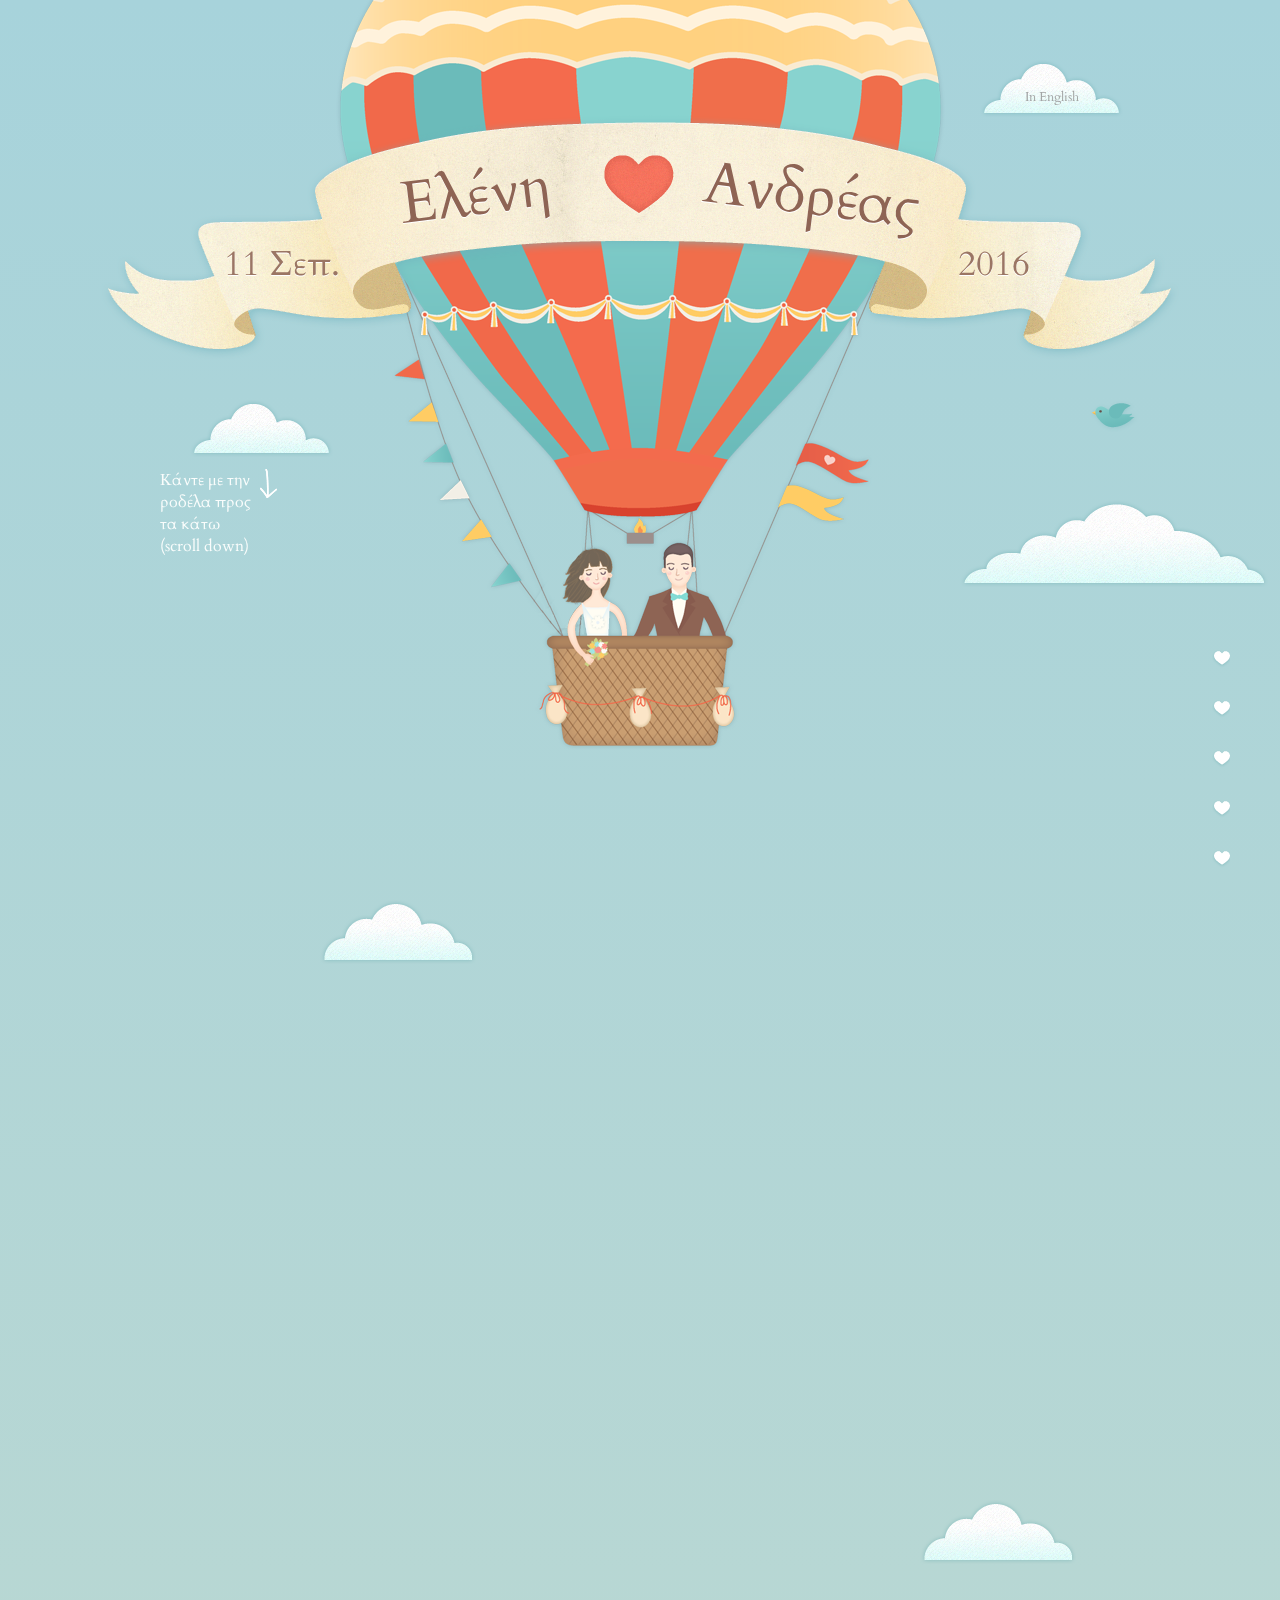
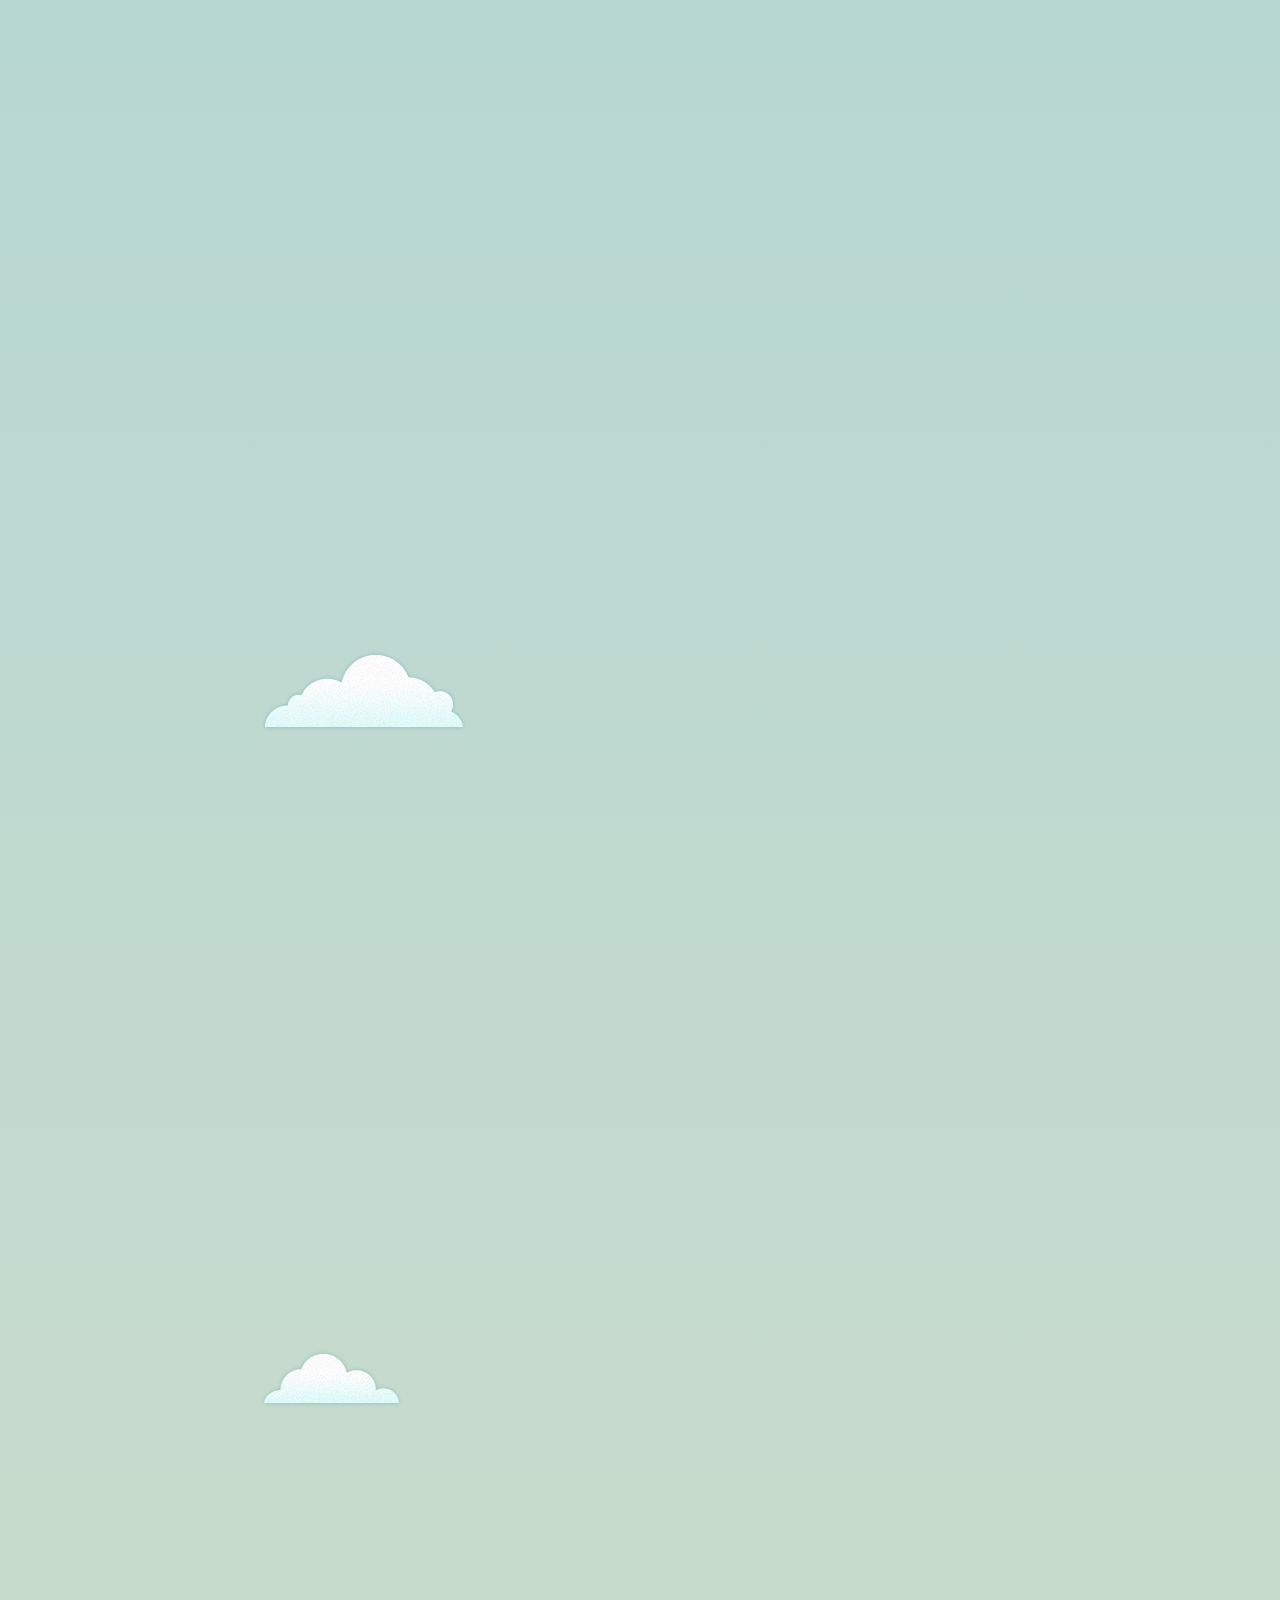
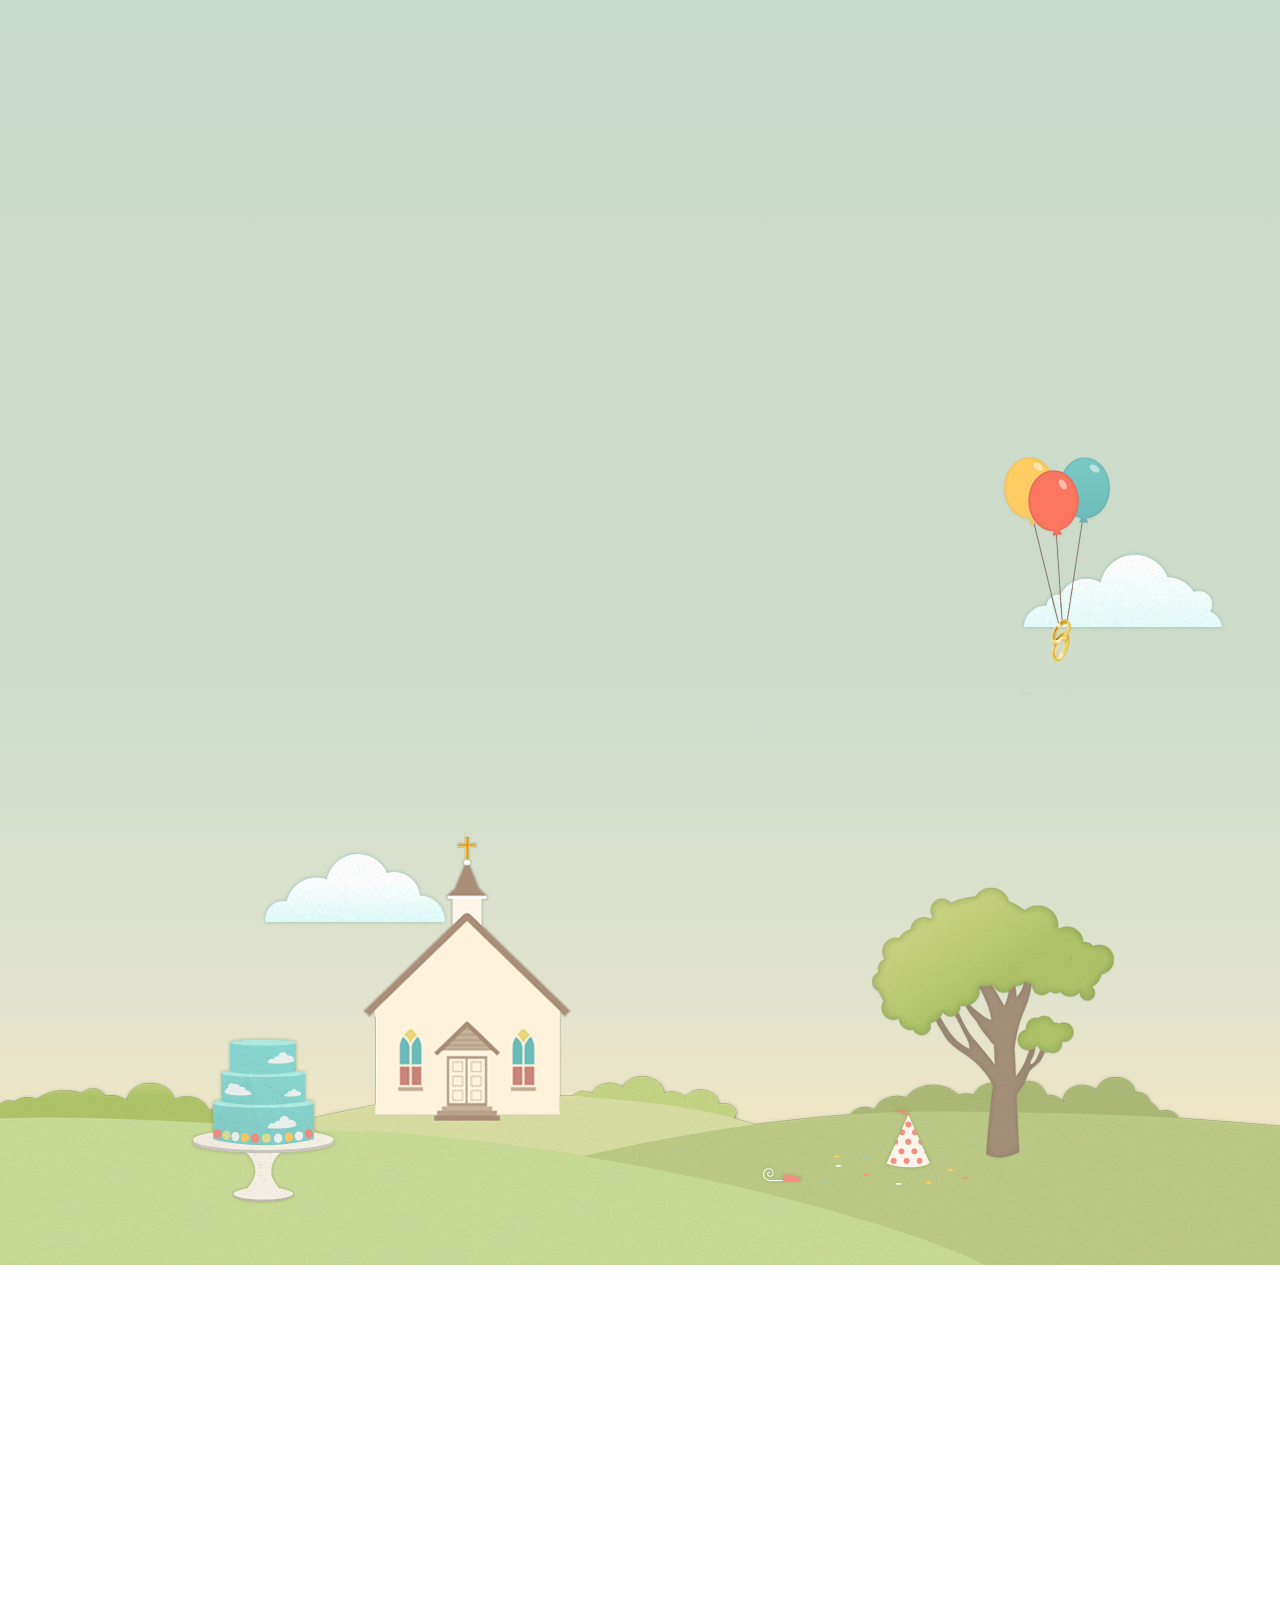
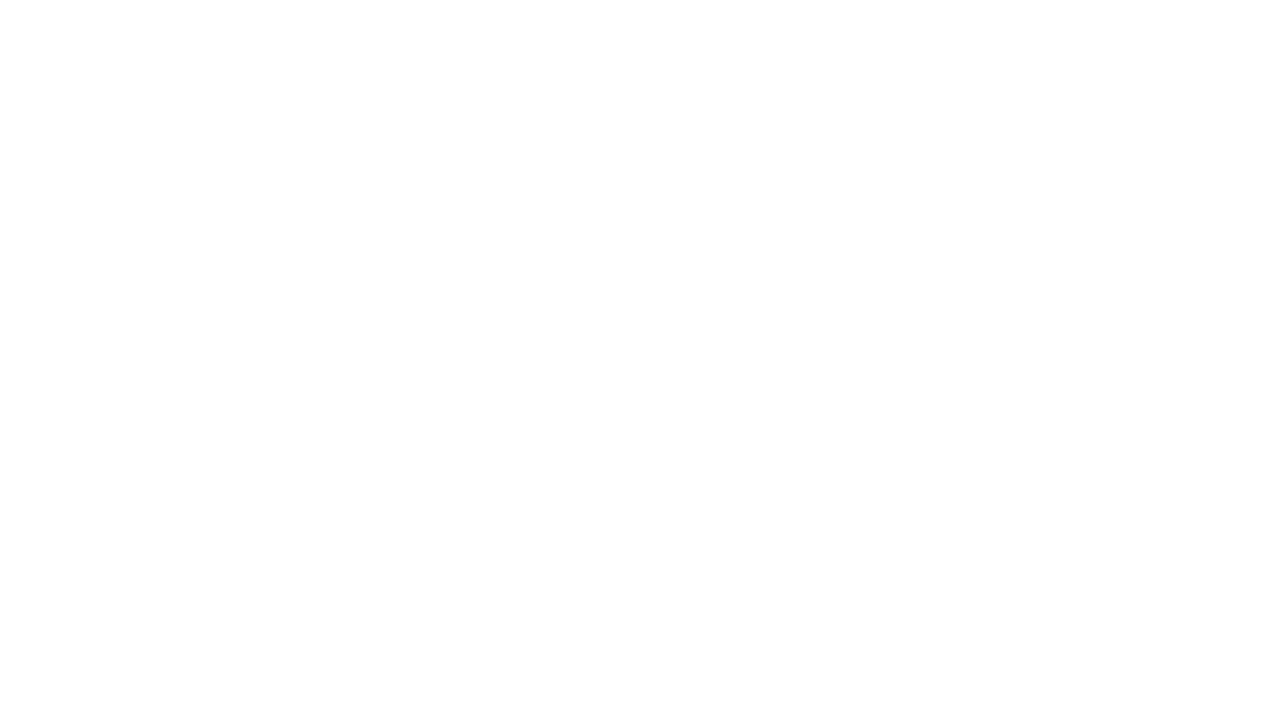
<file: index.html>
<!DOCTYPE html>
<!--[if lt IE 7]>      <html class="no-js lt-ie9 lt-ie8 lt-ie7"> <![endif]-->
<!--[if IE 7]>         <html class="no-js lt-ie9 lt-ie8"> <![endif]-->
<!--[if IE 8]>         <html class="no-js lt-ie9"> <![endif]-->
<!--[if gt IE 8]><!-->
<html class="no-js">
 <!--<![endif]-->
<head>
    <meta http-equiv="X-UA-Compatible" content="IE=edge,chrome=1">
    <meta charset="utf-8">
    <base href="/">
    <title>Ο Ανδρέας και η Ελένη παντρεύτηκαν</title>
    <meta name="description" content="Γάμος Ανδρέα &amp; Ελένης">
    <script src="/b/p.js"></script>

    <link href="/R/c.css" rel="stylesheet"/>

    <link href="/R/m.css" rel="stylesheet"/>

    <link href="https://fonts.googleapis.com/css?family=Cardo" rel="stylesheet">
    <link rel="apple-touch-icon-precomposed" href="apple-touch-icon-144x144-precomposed.png" sizes="144x144">
    <link rel="apple-touch-icon-precomposed" href="apple-touch-icon-114x114-precomposed.png" sizes="114x114">
    <link rel="apple-touch-icon-precomposed" href="apple-touch-icon-72x72-precomposed.png" sizes="72x72">
    <link rel="apple-touch-icon-precomposed" href="apple-touch-icon-57x57-precomposed.png" sizes="57x57">
    <link rel="apple-touch-icon-precomposed" href="apple-touch-icon-precomposed.png">
</head>
<body>
    <!--[if lt IE 9]>
        <p class="chromeframe">Έχετε έναν <strong>πολύ παλιό</strong> browser. Παρακαλώ <a href="https://www.whatbrowser.org/">κάντε αναβάθμιση</a> ή <a href="http://www.google.com/chromeframe/?redirect=true">ενεργοποιήστε το Google Chrome Frame</a> για να δείτε το site.</p>
    <![endif]-->
    <div id="balloon" class="soaring"></div>
    <div id="language-switcher" class="cloud cloud-1"><a href="/en.html" title="English version">In English</a></div>
    <header>
        <div id="ribbon">
            <div class="subtitle date">11 Σεπ.</div>
            <div class="title bride">Ελένη</div>
            <div class="title groom">Ανδρέας</div>
            <div class="subtitle year">2016</div>
        </div>
    </header>
    <nav>
        <ul>
            <li><a href="#zone-beginning" title="Αρχή">1</a></li>
            <li><a href="#zone-meeting" title="Η συνάντηση">2</a></li>
            <li><a href="#zone-in-love" title="Ζεύγος">3</a></li>
            <li><a href="#zone-proposal" title="Πρόταση">4</a></li>
            <li><a href="#zone-marriage" title="Γάμος">5</a></li>
        </ul>
    </nav>
    <div id="zone-beginning" class="moment first">
        &nbsp;
        <p class="scroll-hint">Κάντε με την ροδέλα προς τα κάτω (scroll down)</p>
        <p class="right"><strong>Γειά σας!</strong>Ένα μεγάλο ταξίδι ξεκίνησε την ημέρα που γνωριστήκαμε...</p>
    </div>
    <div id="zone-meeting" class="moment">
        &nbsp;
        <p class="left"><strong>Καθαρά Δευτέρα 2015</strong>Οι κοινές παρέες μας είχαν κανονίσει εξόρμηση στη Μεγαλόπολη. Εκεί γνωριστήκαμε για πρώτη φορά...</p>
        <div id="the-meeting"></div>
    </div>
    <div id="zone-in-love" class="moment">
        &nbsp;
        <p class="right"><strong>Σύντομα καταλάβαμε</strong>ότι ταιριάζουμε και αποφασίσαμε να γίνουμε ζευγάρι...</p>
        <div id="couple" class="left"></div>
    </div>
    <div id="zone-proposal" class="moment">
        <p class="right"><strong>Έναν χρόνο μετά</strong>ο Ανδρέας έκανε πρόταση γάμου και η Ελένη δέχθηκε...</p>
        <div id="proposal" class="left"></div>
    </div>
    <div id="zone-marriage" class="moment">
        <p class="left">
            <strong>Και έφτασε η ώρα!</strong>Ο γάμος μας έγινε την <br />Κυριακή 11 Σεπτεμβρίου 2016 <br />στις 12:00 στον Ιερό Ναό <br /><a href="https://goo.gl/maps/fBfEqdnAHwC2" target="_blank">Εισοδίων της Θεοτόκου Τερψιθέας</a>.
        </p>
        <div id="wedding-rings" class="soaring"></div>
        <!--<div title="Προσθήκη στο ημερολόγιο" class="addeventatc left">
            Προσθήκη στο ημερολόγιο
            <span class="start">09/11/2016 12:00</span>
            <span class="end">09/11/2016 13:00</span>
            <span class="timezone">Europe/Athens</span>
            <span class="title">Γάμος Ανδρέα &amp; Ελένης</span>
            <span class="description">Έφτασε η ώρα να παντρευτούμε. Σας περιμένουμε στον Ιερό Ναό Εισοδίων της Θεοτόκου Τερψιθέας https://goo.gl/maps/fBfEqdnAHwC2</span>
            <span class="location">Lefkosias 30, Glifada 165 62, Greece</span>
            <span class="date_format">MM/DD/YYYY</span>
        </div>-->
    </div>
    <footer>
        <div id="the-cake"></div>
        <div id="party"></div>
    </footer>
    <script src="//ajax.googleapis.com/ajax/libs/jquery/1.9.1/jquery.min.js"></script>
    <script src="/b/m.js"></script>
    <!--<script type="text/javascript" src="//addevent.com/libs/atc/1.6.1/atc.min.js"></script>-->
    <script src="/b/f.js"></script>
</body>
</html>
</file>
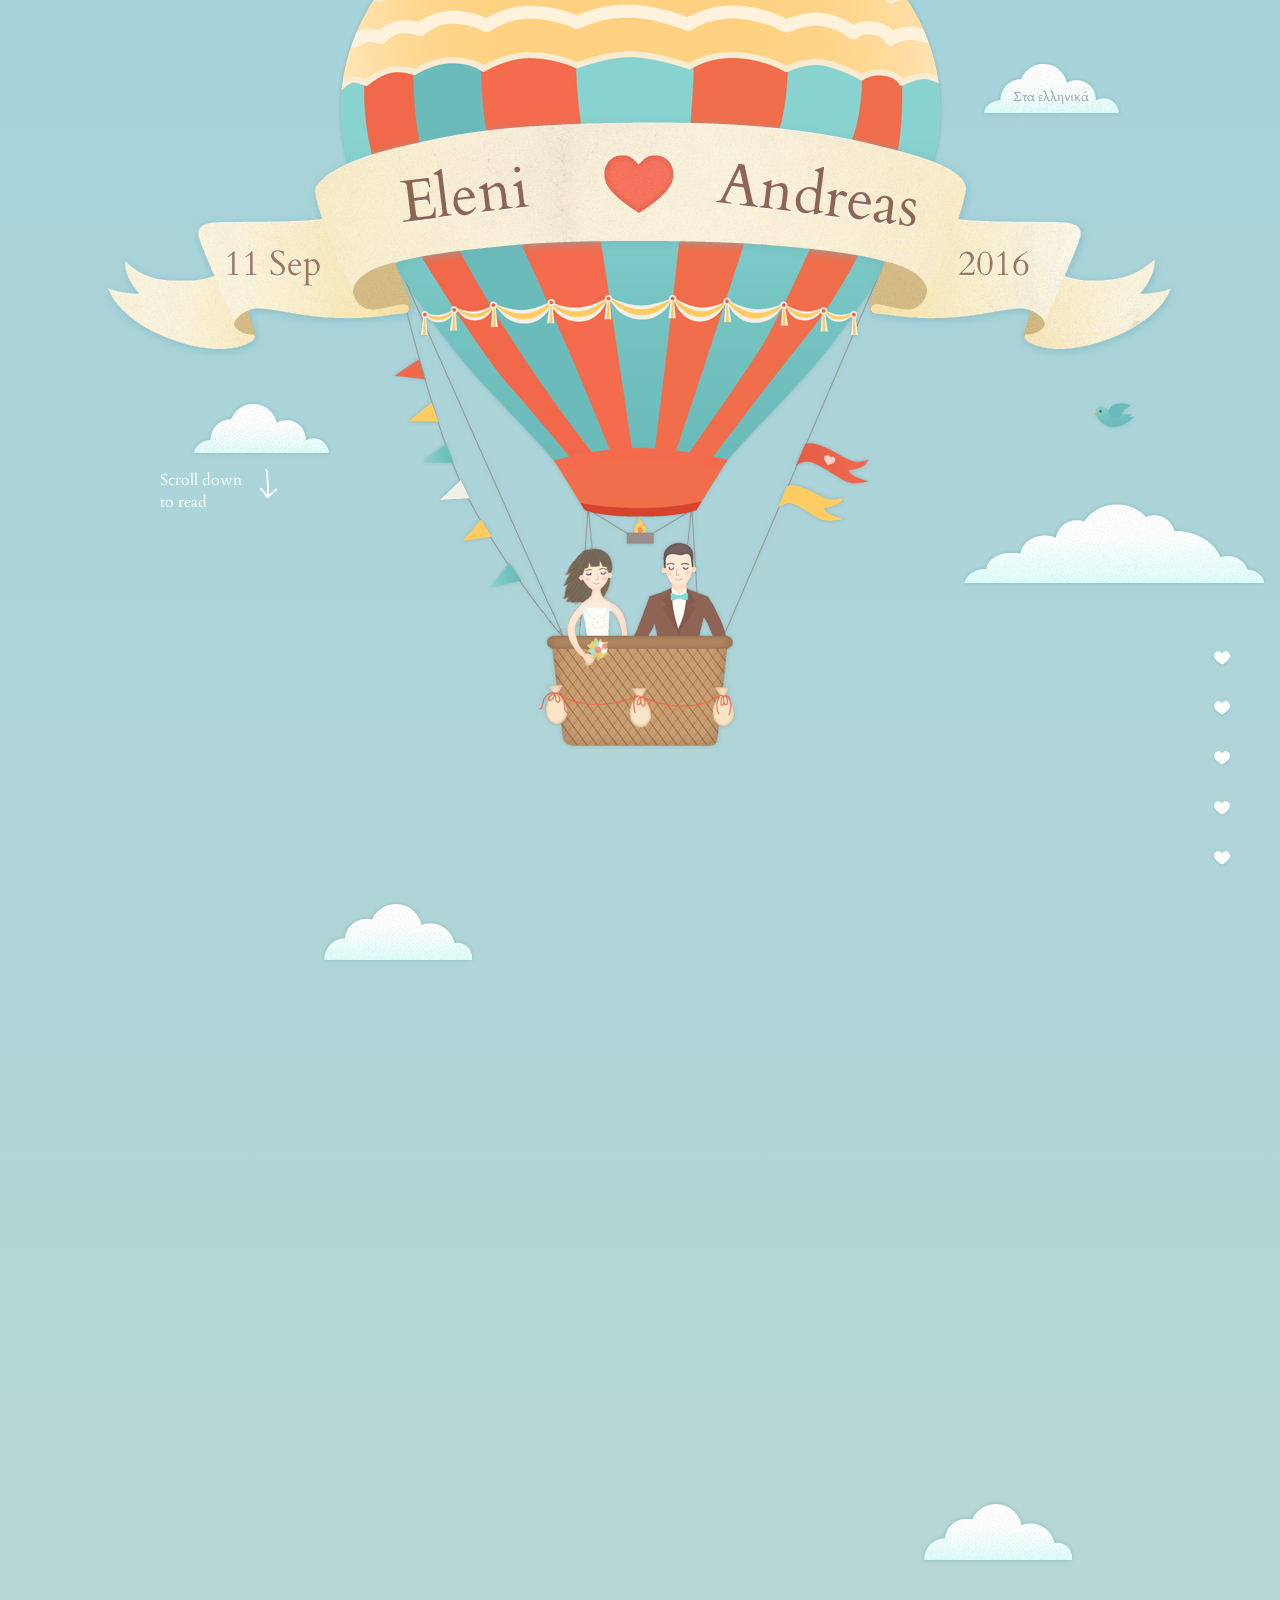
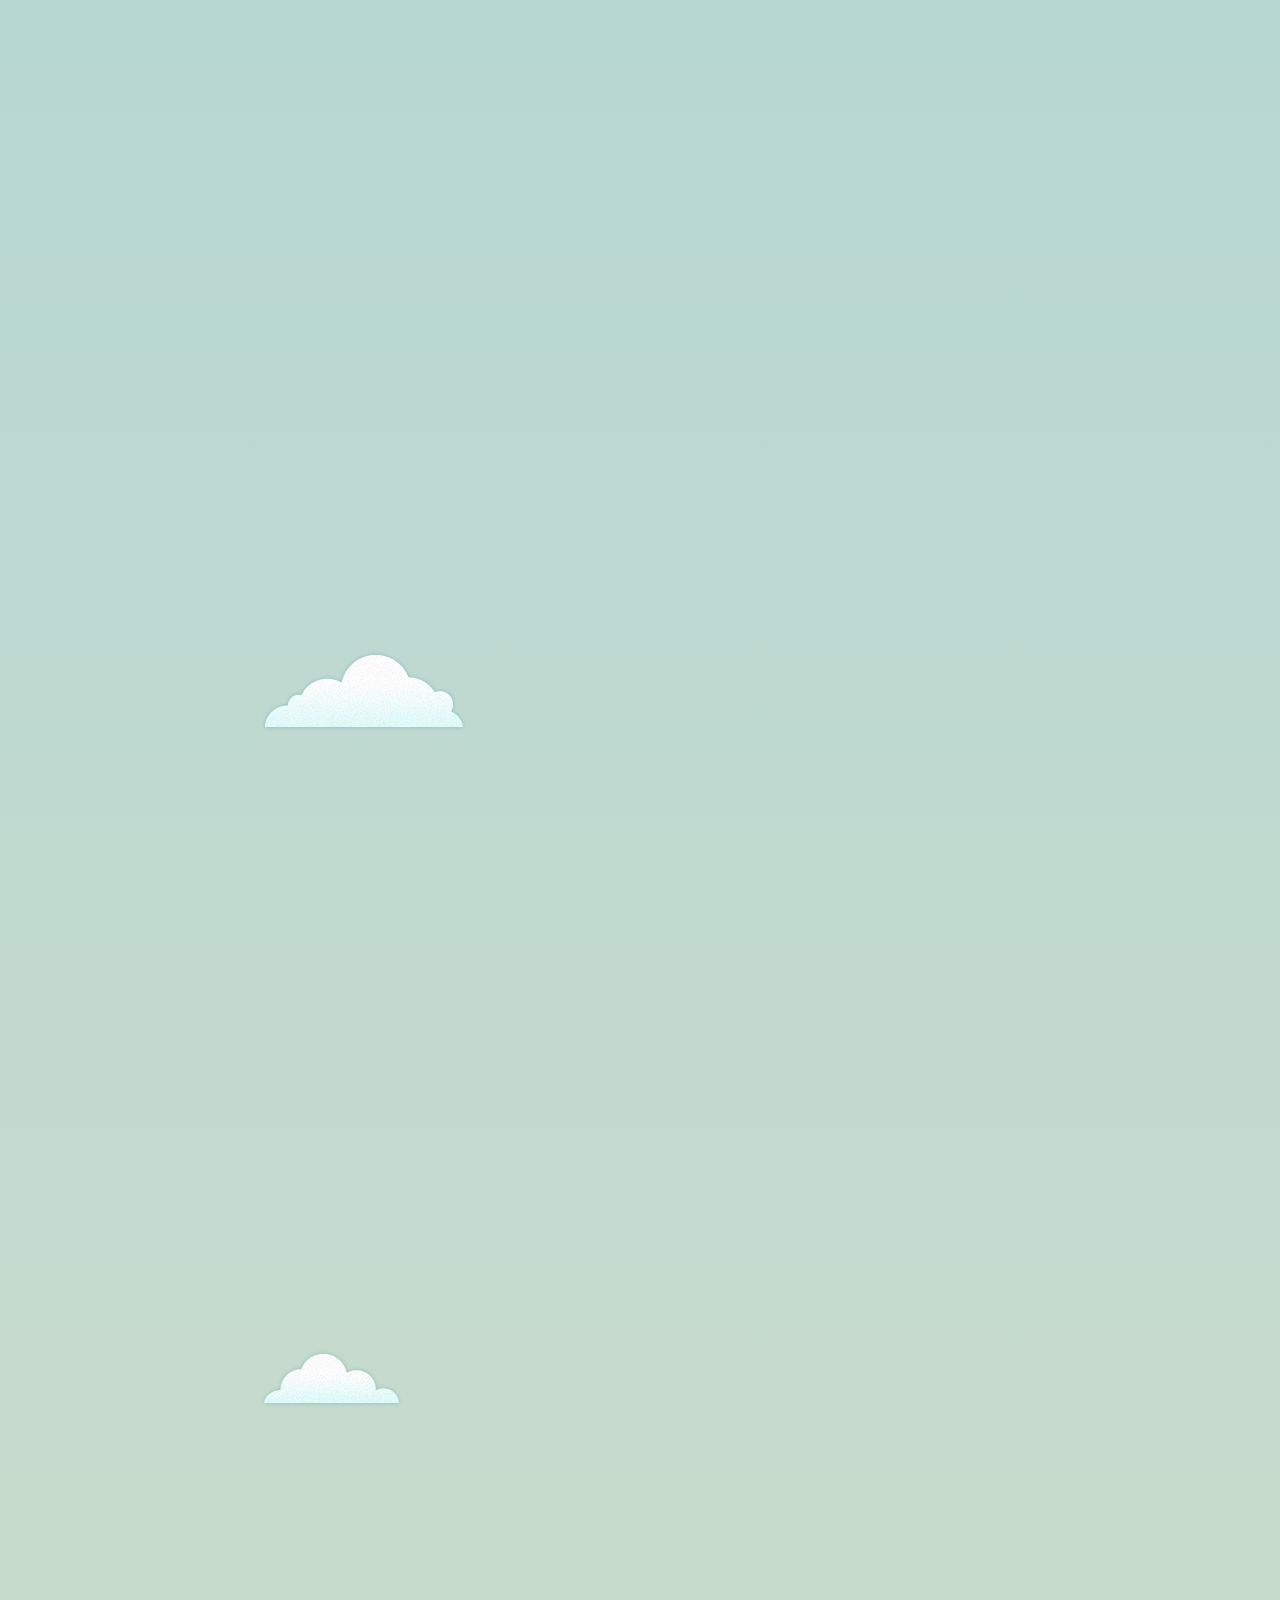
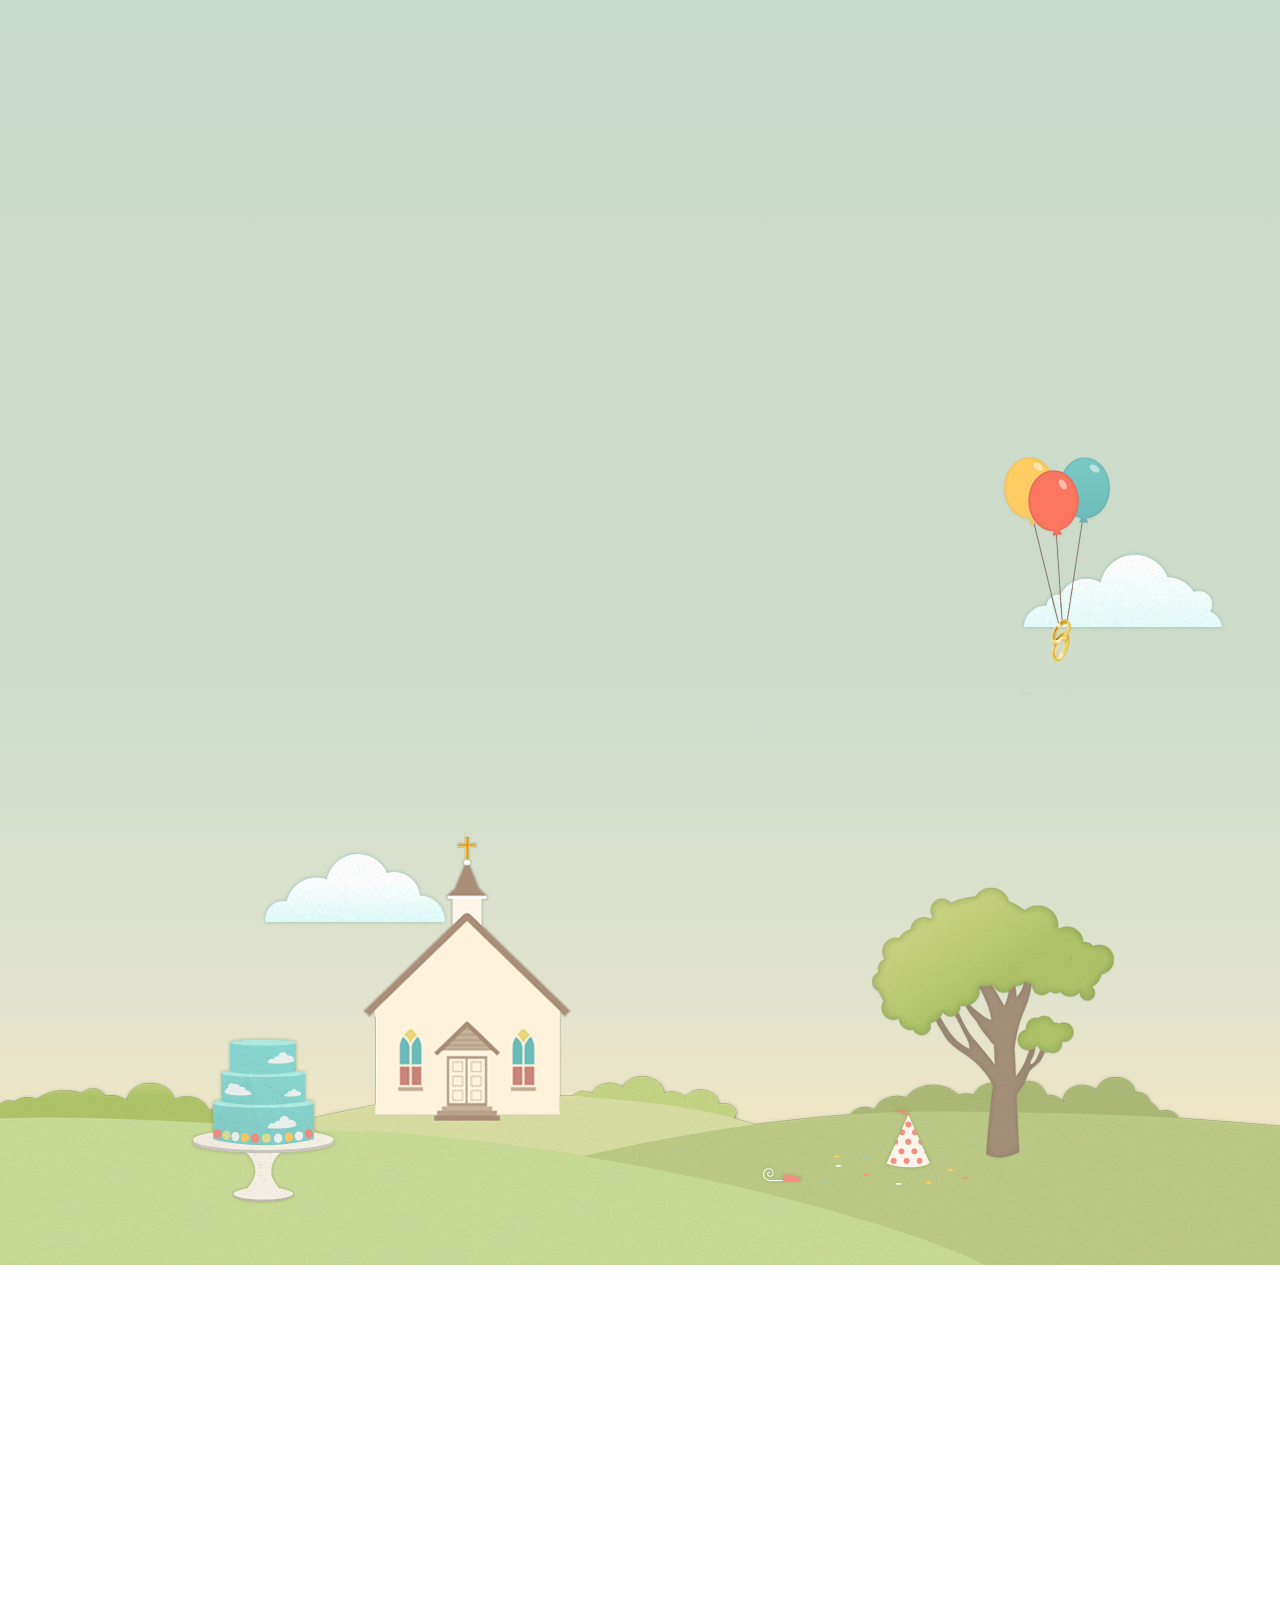
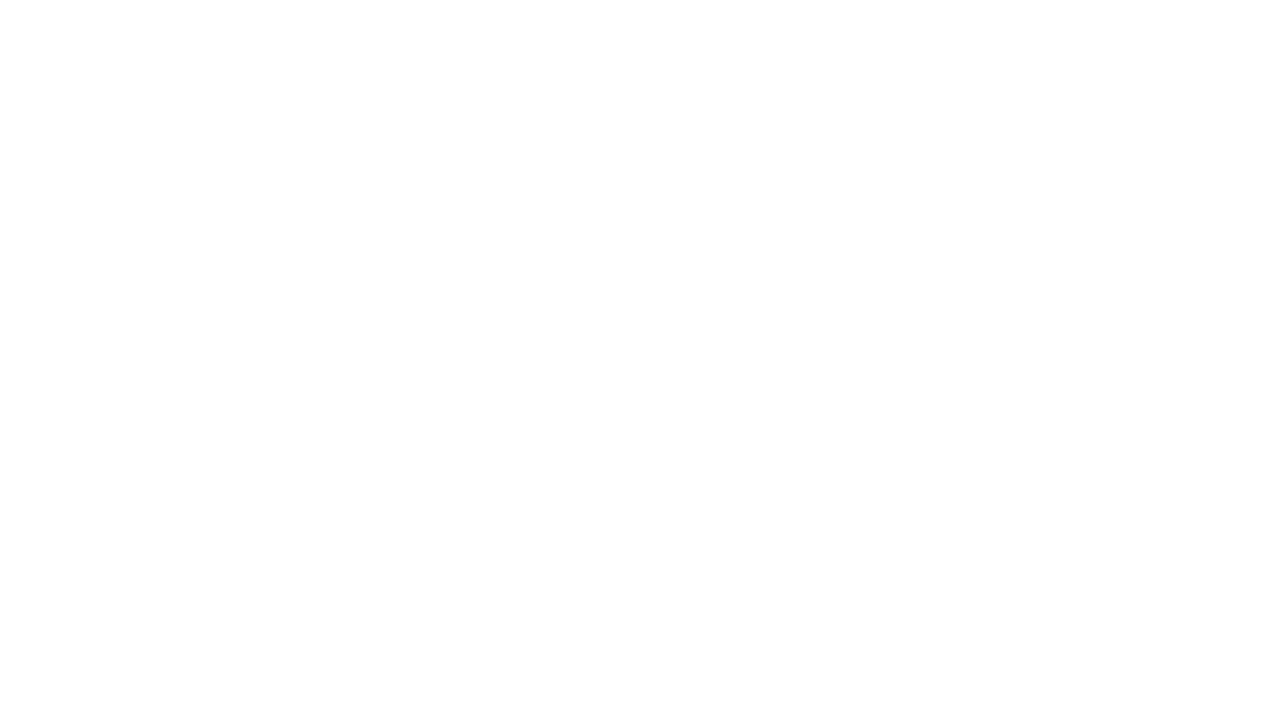
<file: en.html>
<!DOCTYPE html>
<!--[if lt IE 7]>      <html class="no-js lt-ie9 lt-ie8 lt-ie7"> <![endif]-->
<!--[if IE 7]>         <html class="no-js lt-ie9 lt-ie8"> <![endif]-->
<!--[if IE 8]>         <html class="no-js lt-ie9"> <![endif]-->
<!--[if gt IE 8]><!-->
<html class="no-js">
 <!--<![endif]-->
<head>
    <meta http-equiv="X-UA-Compatible" content="IE=edge,chrome=1">
    <meta charset="utf-8">
    <base href="/">
    <title>Andreas and Eleni got married</title>
    <meta name="description" content="Andreas&#39; and Eleni&#39;s wedding">
    <script src="/b/p.js"></script>

    <link href="/R/c.css" rel="stylesheet"/>

    <link href="/R/m.css" rel="stylesheet"/>

    <link href="https://fonts.googleapis.com/css?family=Cardo" rel="stylesheet">
    <link rel="apple-touch-icon-precomposed" href="apple-touch-icon-144x144-precomposed.png" sizes="144x144">
    <link rel="apple-touch-icon-precomposed" href="apple-touch-icon-114x114-precomposed.png" sizes="114x114">
    <link rel="apple-touch-icon-precomposed" href="apple-touch-icon-72x72-precomposed.png" sizes="72x72">
    <link rel="apple-touch-icon-precomposed" href="apple-touch-icon-57x57-precomposed.png" sizes="57x57">
    <link rel="apple-touch-icon-precomposed" href="apple-touch-icon-precomposed.png">
</head>
<body>
    <!--[if lt IE 9]>
        <p class="chromeframe">You are using an <strong>outdated</strong> browser. Please <a href="https://www.whatbrowser.org/">upgrade your browser</a> or <a href="http://www.google.com/chromeframe/?redirect=true">activate Google Chrome Frame</a> to improve your experience.</p>
    <![endif]-->
    <div id="balloon" class="soaring"></div>
    <div id="language-switcher" class="cloud cloud-1"><a href="/" title="Ελληνική έκδοση">Στα ελληνικά</a></div>
    <header>
        <div id="ribbon">
            <div class="subtitle date">11 Sep</div>
            <div class="title bride">Eleni</div>
            <div class="title groom">Andreas</div>
            <div class="subtitle year">2016</div>
        </div>
    </header>
    <nav>
        <ul>
            <li><a href="#zone-beginning" title="Start">1</a></li>
            <li><a href="#zone-meeting" title="Meeting">2</a></li>
            <li><a href="#zone-in-love" title="In Love">3</a></li>
            <li><a href="#zone-proposal" title="Proposal">4</a></li>
            <li><a href="#zone-marriage" title="Wedding">5</a></li>
        </ul>
    </nav>
    <div id="zone-beginning" class="moment first">
        &nbsp;
        <p class="scroll-hint">Scroll down<br/>to read</p>
        <p class="right"><strong>Hi there!</strong>A big journey began the day we met...</p>
    </div>
    <div id="zone-meeting" class="moment">
        &nbsp;
        <p class="left"><strong>Ash Monday 2015</strong>Common friends, organized a trip to Megalopoli. This is where we met for the first time...</p>
        <div id="the-meeting"></div>
    </div>
    <div id="zone-in-love" class="moment">
        &nbsp;
        <p class="right"><strong>Soon we realized</strong>that we were made for each other...</p>
        <div id="couple" class="left"></div>
    </div>
    <div id="zone-proposal" class="moment">
        <p class="right"><strong>A year later</strong>Andreas popped the question and Eleni accepted...</p>
        <div id="proposal" class="left"></div>
    </div>
    <div id="zone-marriage" class="moment">
        <p class="left">
            <strong>And the time came!</strong>Our wedding took place<br/>Sunday 11 September 2016 <br/>at 12:00 in the Church<br/><a href="https://goo.gl/maps/fBfEqdnAHwC2" target="_blank">Isodia Theotokou Terpsitheas</a>.
        </p>
        <div id="wedding-rings" class="soaring"></div>
        <!--<div title="Add to calendar" class="addeventatc left">
            Add to calendar
            <span class="start">09/11/2016 12:00</span>
            <span class="end">09/11/2016 13:00</span>
            <span class="timezone">Europe/Athens</span>
            <span class="title">Andreas&#39; and Eleni&#39;s wedding</span>
            <span class="description">The time has come for us to get married. We hope you will join us in the church of Isodia Theotokou Terpsithea https://goo.gl/maps/fBfEqdnAHwC2</span>
            <span class="location">Lefkosias 30, Glifada 165 62, Greece</span>
            <span class="date_format">MM/DD/YYYY</span>
        </div>-->
    </div>
    <footer>
        <div id="the-cake"></div>
        <div id="party"></div>
    </footer>
    <script src="//ajax.googleapis.com/ajax/libs/jquery/1.9.1/jquery.min.js"></script>
    <script src="/b/m.js"></script>
    <!--<script type="text/javascript" src="//addevent.com/libs/atc/1.6.1/atc.min.js"></script>-->
    <script src="/b/f.js"></script>
</body>
</html>
</file>
<file: R/c.css>
article,aside,details,figcaption,figure,footer,header,hgroup,main,nav,section,summary{display:block}audio,canvas,video{display:inline-block;*display:inline;*zoom:1}audio:not([controls]){display:none;height:0}[hidden]{display:none}html{background:#fff;color:#000;font-size:100%;-webkit-text-size-adjust:100%;-ms-text-size-adjust:100%}html,button,input,select,textarea{font-family:sans-serif}body{margin:0}a:focus{outline:thin dotted}a:active,a:hover{outline:0}h1{font-size:2em;margin:.67em 0}h2{font-size:1.5em;margin:.83em 0}h3{font-size:1.17em;margin:1em 0}h4{font-size:1em;margin:1.33em 0}h5{font-size:.83em;margin:1.67em 0}h6{font-size:.67em;margin:2.33em 0}abbr[title]{border-bottom:1px dotted}b,strong{font-weight:bold}blockquote{margin:1em 40px}dfn{font-style:italic}hr{-moz-box-sizing:content-box;box-sizing:content-box;height:0}mark{background:#ff0;color:#000}p,pre{margin:1em 0}code,kbd,pre,samp{font-family:monospace,serif;_font-family:'courier new',monospace;font-size:1em}pre{white-space:pre;white-space:pre-wrap;word-wrap:break-word}q{quotes:none}q:before,q:after{content:'';content:none}small{font-size:80%}sub,sup{font-size:75%;line-height:0;position:relative;vertical-align:baseline}sup{top:-.5em}sub{bottom:-.25em}dl,menu,ol,ul{margin:1em 0}dd{margin:0 0 0 40px}menu,ol,ul{padding:0 0 0 40px}nav ul,nav ol{list-style:none;list-style-image:none}img{border:0;-ms-interpolation-mode:bicubic}svg:not(:root){overflow:hidden}figure{margin:0}form{margin:0}fieldset{border:1px solid silver;margin:0 2px;padding:.35em .625em .75em}legend{border:0;padding:0;white-space:normal;*margin-left:-7px}button,input,select,textarea{font-size:100%;margin:0;vertical-align:baseline;*vertical-align:middle}button,input{line-height:normal}button,select{text-transform:none}button,html input[type="button"],input[type="reset"],input[type="submit"]{-webkit-appearance:button;cursor:pointer;*overflow:visible}button[disabled],html input[disabled]{cursor:default}input[type="checkbox"],input[type="radio"]{box-sizing:border-box;padding:0;*height:13px;*width:13px}input[type="search"]{-webkit-appearance:textfield;-moz-box-sizing:content-box;-webkit-box-sizing:content-box;box-sizing:content-box}input[type="search"]::-webkit-search-cancel-button,input[type="search"]::-webkit-search-decoration{-webkit-appearance:none}button::-moz-focus-inner,input::-moz-focus-inner{border:0;padding:0}textarea{overflow:auto;vertical-align:top}table{border-collapse:collapse;border-spacing:0}html,button,input,select,textarea{color:#222}body{font-family:'Cardo',serif;font-weight:normal;font-style:normal;font-size:1em}::-moz-selection{background:#b3d4fc;text-shadow:none}::selection{background:#b3d4fc;text-shadow:none}hr{display:block;height:1px;border:0;border-top:1px solid #ccc;margin:1em 0;padding:0}img{vertical-align:middle}fieldset{border:0;margin:0;padding:0}textarea{resize:vertical}.chromeframe{margin:.2em 0;background:#ccc;color:#000;padding:.2em 0}*{margin:0;padding:0}html,body{position:absolute;margin:0;padding:0;width:100%;min-width:1024px;overflow-x:hidden;overflow-y:visible}body{background:#a7d3db;background:url([data-uri]);background:-moz-linear-gradient(top,#a7d3db 0%,#cfddc9 88%,#e2e3ce 94%,#fceabd 100%);background:-webkit-gradient(linear,left top,left bottom,color-stop(0%,#a7d3db),color-stop(88%,#cfddc9),color-stop(94%,#e2e3ce),color-stop(100%,#fceabd));background:-webkit-linear-gradient(top,#a7d3db 0%,#cfddc9 88%,#e2e3ce 94%,#fceabd 100%);background:-o-linear-gradient(top,#a7d3db 0%,#cfddc9 88%,#e2e3ce 94%,#fceabd 100%);background:-ms-linear-gradient(top,#a7d3db 0%,#cfddc9 88%,#e2e3ce 94%,#fceabd 100%);background:linear-gradient(to bottom,#a7d3db 0%,#cfddc9 88%,#e2e3ce 94%,#fceabd 100%);filter:progid:DXImageTransform.Microsoft.gradient(startColorstr='#a7d3db',endColorstr='#fceabd',GradientType=0);overflow:hidden}footer{position:relative;height:440px;margin-top:-230px;background:url('./i/ground.png') center no-repeat;z-index:0}footer p{position:absolute;left:50%;margin-left:350px;bottom:15px;color:#677435;font-size:.8em}footer p a,footer p a:active,footer p a:visited,footer p a:hover{color:#677435}footer p a:hover{text-decoration:none}#language-switcher{position:absolute;top:60px;left:50%;margin-left:340px;text-align:center;vertical-align:middle;padding-top:25px;height:32px;z-index:1000}#language-switcher a,#language-switcher a:visited,#language-switcher a:active{color:#a3a5a5;font-size:.8em;text-decoration:none;padding:0 10px}#language-switcher a:hover{color:#83cfcb}header{top:110px;position:relative;height:255px;background:url('./i/ribbon.png') center no-repeat;z-index:100}header #ribbon{position:relative;margin-left:auto;margin-right:auto;width:960px;padding-left:30px;padding-right:30px;height:100%}header div{position:absolute;text-shadow:0 1px 0 #fff}header .title{font-size:3.7em;color:#8e6454;top:45px}header .subtitle{font-size:2.2em;color:#9b7664;top:130px}header .date{left:94px}header .year{right:120px}header .bride{left:270px;-webkit-transform:rotate(353deg);-moz-transform:rotate(353deg);-o-transform:rotate(353deg);transform:rotate(353deg);writing-mode:horizontal-tb}header .groom{right:0%;margin-right:230px;-webkit-transform:rotate(7deg);-moz-transform:rotate(7deg);-o-transform:rotate(7deg);transform:rotate(7deg);writing-mode:horizontal-tb}header span{}header span.left{}header span.right{}.cloud{left:50%;position:absolute;z-index:0;background-image:url('./i/clouds.png');background-repeat:no-repeat}.cloud-1{width:143px;height:57px;background-position:0 0}@media only screen and (-webkit-min-device-pixel-ratio:2),only screen and (min-device-pixel-ratio:2){footer{background-image:url('./i/ground@2x.png');background-size:3028px 440px}.cloud{background-image:url('./i/clouds@2x.png');background-size:308px 446px}}@media print{*{background:transparent!important;color:#000!important;box-shadow:none!important;text-shadow:none!important}a,a:visited{text-decoration:underline}a[href]:after{content:" (" attr(href) ")"}abbr[title]:after{content:" (" attr(title) ")"}a[href^="javascript:"]:after,a[href^="#"]:after{content:""}pre,blockquote{border:1px solid #999;page-break-inside:avoid}thead{display:table-header-group}tr,img{page-break-inside:avoid}img{max-width:100%!important}@page{margin:.5cm}p,h2,h3{orphans:3;widows:3}h2,h3{page-break-after:avoid}}@-webkit-viewport{width:device-width;}@-moz-viewport{width:device-width;}@-ms-viewport{width:device-width;}@-o-viewport{width:device-width;}@viewport{width:device-width;}
</file>
<file: R/m.css>
@keyframes soar{50%{transform:translate(0,-7px)}}@-webkit-keyframes soar{50%{-webkit-transform:translate(0,-7px)}}@-moz-keyframes soar{50%{-moz-transform:translate(0,-7px)}}@keyframes striking{0%{background-position:0 -248px;opacity:1}7%{background-position:0 0;opacity:1}10%{opacity:.1}100%{opacity:0}}@-webkit-keyframes striking{0%{background-position:0 -248px;opacity:1}7%{background-position:0 0;opacity:1}50%{background-position:0 0;opacity:.8}100%{opacity:0}}@-moz-keyframes striking{0%{background-position:0 -248px;opacity:1}7%{background-position:0 0;opacity:1}50%{background-position:0 0;opacity:1}100%{opacity:0}}@-o-keyframes striking{0%{background-position:0 -248px;opacity:1;}7%{background-position:0 0;opacity:1;}100%{opacity:0;}}@keyframes drumming-up{0%{background-position:right 0}95%{background-position:right 5px}}@-webkit-keyframes drumming-up{0%{background-position:right 0}95%{background-position:right 5px}}@-moz-keyframes drumming-up{0%{background-position:right 0}95%{background-position:right 5px}}@-o-keyframes drumming-up{0%{background-position:right 0;}95%{background-position:right 5px;}}@-webkit-keyframes rocking{30%{-webkit-transform:rotate(1.5deg);-moz-transform:rotate(1.5deg);-o-transform:rotate(1.5deg);transform:rotate(1.5deg)}60%{-webkit-transform:rotate(-1.5deg);-moz-transform:rotate(-1.5deg);-o-transform:rotate(-1.5deg);transform:rotate(-1.5deg)}}@-o-keyframes rocking{30%{-webkit-transform:rotate(1.5deg);-moz-transform:rotate(1.5deg);-o-transform:rotate(1.5deg);transform:rotate(1.5deg);}60%{-webkit-transform:rotate(-1.5deg);-moz-transform:rotate(-1.5deg);-o-transform:rotate(-1.5deg);transform:rotate(-1.5deg);}}@-moz-keyframes rocking{30%{-webkit-transform:rotate(1.5deg);-moz-transform:rotate(1.5deg);-o-transform:rotate(1.5deg);transform:rotate(1.5deg)}60%{-webkit-transform:rotate(-1.5deg);-moz-transform:rotate(-1.5deg);-o-transform:rotate(-1.5deg);transform:rotate(-1.5deg)}}@keyframes rocking{30%{-webkit-transform:rotate(1.5deg);-moz-transform:rotate(1.5deg);-o-transform:rotate(1.5deg);transform:rotate(1.5deg)}60%{-webkit-transform:rotate(-1.5deg);-moz-transform:rotate(-1.5deg);-o-transform:rotate(-1.5deg);transform:rotate(-1.5deg)}}#rsvp-cloud{position:absolute;top:60px;left:0%;margin-left:56px;text-align:center;vertical-align:middle;display:block;color:#a3a5a5;text-decoration:none;z-index:1000}#rsvp-cloud span{padding-top:41px;display:block;width:170px;padding-left:83px;font-size:.8em}#rsvp-cloud span:hover{color:#83cfcb}#balloon{position:fixed;left:50%;margin-left:-304px;margin-top:-190px;width:609px;height:940px;background:url('./i/balloon.png') no-repeat center top;z-index:100}nav{position:fixed;bottom:0;right:50px;z-index:1000}nav ul{position:relative;list-style:none}nav ul li{background:0 0 url('./i/hearts.png') no-repeat;line-height:.7em;margin-bottom:32px;height:18px;width:18px}nav ul li a{display:none;position:absolute;right:40px;color:#f26a47;text-decoration:none}nav ul li.selected{background-position:0 -18px}nav ul li:hover{cursor:pointer;background-position:0 -18px}#the-meeting{position:absolute;left:50%;margin-left:-405px;width:752px;height:230px;top:12%;background:url('./i/meeting.png') center no-repeat;z-index:100}#couple{position:absolute;left:0;top:35%;width:338px;height:323px;background:url('./i/couple.png') no-repeat;z-index:200}#the-cake{width:147px;height:169px;background:url('./i/cake.png') no-repeat;position:absolute;left:50%;bottom:60px;margin-left:-450px}#party{width:209px;height:80px;background:url('./i/party.png') no-repeat;position:absolute;left:50%;bottom:80px;margin-left:120px}#proposal{position:absolute;left:0;top:20%;width:338px;height:323px;background:url('./i/proposal.png') no-repeat;z-index:200}#wedding-rings{position:absolute;right:0;top:20%;width:118px;height:243px;background:url('./i/weddingrings.png') no-repeat}.moment{position:relative;width:960px;margin-left:auto;margin-right:auto;height:750px;z-index:1000}.moment.first{margin-top:250px}.moment p{position:absolute;width:250px;top:22%;z-index:10;color:#666}.moment p.scroll-hint{color:#fafdfc;background:url('./i/arrow.png') right 0 no-repeat;padding-right:17px;width:100px;animation:drumming-up .8s linear infinite;-o-animation:drumming-up .8s linear infinite;-webkit-animation:drumming-up .8s linear infinite;-moz-animation:drumming-up .8s linear infinite;top:-7%}.moment p strong{margin-top:150px;margin-bottom:13px;font-size:1.5em;line-height:1em;font-weight:300;display:block;color:#f26a47;text-shadow:-1px -1px 0 #b3d4fc,1px -1px 0 #b3d4fc,-1px 1px 0 #b3d4fc,1px 1px 0 #b3d4fc}#zone-marriage.moment p strong{text-shadow:-1px -1px 0 #cfddc9,1px -1px 0 #cfddc9,-1px 1px 0 #cfddc9,1px 1px 0 #cfddc9}.moment p.right{right:0}.moment .left{opacity:0;-moz-transition:all 800ms linear;-webkit-transition:all 800ms linear;-o-transition:all 800ms linear;transition:all 800ms linear;-moz-transform:translate3d(-300px,0,0);-webkit-transform:translate3d(-300px,0,0);-o-transform:translate(-300px,0);-ms-transform:translate(-300px,0);transform:translate3d(-300px,0,0)}.moment .right{opacity:0;-moz-transition:all 800ms linear;-webkit-transition:all 800ms linear;-o-transition:all 800ms linear;transition:all 800ms linear;-moz-transform:translate3d(300px,0,0);-webkit-transform:translate3d(300px,0,0);-o-transform:translate(300px,0);-ms-transform:translate(300px,0);transform:translate3d(300px,0,0)}.moment .left.in-view,.moment .right.in-view{opacity:1;-moz-transform:translate3d(0,0,0);-webkit-transform:translate3d(0,0,0);-o-transform:translate(0,0);-ms-transform:translate(0,0);transform:translate3d(0,0,0)}#the-meeting{opacity:0;-moz-transition:all 800ms linear;-webkit-transition:all 800ms linear;-o-transition:all 800ms linear;transition:all 800ms linear}#the-meeting.in-view{opacity:1;-moz-transition:all 800ms linear;-webkit-transition:all 800ms linear;-o-transition:all 800ms linear;transition:all 800ms linear}.cloud-2{width:156px;height:64px;background-position:0 -57px}.cloud-3{width:308px;height:87px;background-position:0 -121px}.cloud-4{width:206px;height:81px;background-position:0 -208px}.cloud-5{width:188px;height:76px;background-position:0 -289px}.cloud-6{width:206px;height:81px;background-position:0 -365px}.cloud-bird{width:48px;height:32px;background:url('./i/bird.png')}.clouding{animation:cloud 5s linear infinite;-webkit-animation:cloud 5s linear infinite;-moz-animation:cloud 5s linear infinite;-o-animation:cloud 5s linear infinite}.rocking{animation:rocking 2s linear infinite;-webkit-animation:rocking 2s linear infinite;-moz-animation:rocking 2s linear infinite;-o-animation:rocking 2s linear infinite}.soaring{animation-name:soar;animation-duration:4s;animation-iteration-count:infinite;animation-timing-function:ease-in-out;-webkit-animation-name:soar;-webkit-animation-duration:4s;-webkit-animation-iteration-count:infinite;-webkit-animation-timing-function:ease-in-out;-moz-animation-name:soar;-moz-animation-duration:4s;-moz-animation-iteration-count:infinite;-moz-animation-timing-function:ease-in-out;z-index:30}@media only screen and (-webkit-min-device-pixel-ratio:2),only screen and (min-device-pixel-ratio:2){.moment p.scroll-hint{background-image:url('./i/arrow@2x.png');background-size:17px 29px}#balloon{background-image:url('./i/balloon@2x.png');background-size:609px 940px}.cloud-bird{background-image:url('./i/bird@2x.png');background-size:48px 32px}#the-cake{background-image:url('./i/cake@2x.png');background-size:147px 169px}#couple{background-image:url('./i/couple@2x.png');background-size:338px 323px}.lightning{background-image:url('./i/flash@2x.png');background-size:52px 248px}nav ul li{background-image:url('./i/hearts@2x.png');background-size:20px 36px}#the-meeting{background-image:url('./i/meeting@2x.png');background-size:750px 213px}#party{background-image:url('./i/party@2x.png');background-size:209px 80px}#proposal{background-image:url('./i/proposal@2x.png');background-size:338px 323px}header{background-image:url('./i/ribbon@2x.png');background-size:1079px 245px}#wedding-rings{background-image:url('./i/weddingrings@2x.png');background-size:116px 241px}}.addeventatc{margin-top:550px}.addeventatc{color:#666;display:inline-block;position:relative;z-index:999998;font-weight:300;text-decoration:none;font-size:16px;cursor:pointer;background-image:url("./i/e/addEvent.png");background-repeat:no-repeat;background-size:20px 20px;padding-left:25px}.addeventatc:hover{color:#555;font-size:16px;text-decoration:underline}.addeventatc .start,.addeventatc .end,.addeventatc .timezone,.addeventatc .title,.addeventatc .description,.addeventatc .location,.addeventatc .organizer,.addeventatc .organizer_email,.addeventatc .facebook_event,.addeventatc .all_day_event,.addeventatc .date_format,.addeventatc .alarm_reminder,.addeventatc .recurring,.addeventatc .attendees,.addeventatc .calname,.addeventatc .uid,.addeventatc .status{display:none!important}.addeventatc_dropdown{width:200px;position:absolute;z-index:99999;padding:6px 0 0 0;background:#c6d795;text-align:left;display:none;margin-top:4px;margin-left:-1px;border-top:1px solid #c8c8c8;border-right:1px solid #bebebe;border-bottom:1px solid #a8a8a8;border-left:1px solid #bebebe;-moz-border-radius:2px;-webkit-border-radius:2px;-webkit-box-shadow:1px 3px 6px rgba(0,0,0,.15);-moz-box-shadow:1px 3px 6px rgba(0,0,0,.15);box-shadow:1px 3px 6px rgba(0,0,0,.15)}.addeventatc_dropdown span{display:block;line-height:100%;background:#c6d795;text-decoration:none;font-size:14px;color:#333;padding:9px 10px 9px 40px}.addeventatc_dropdown span:hover{background-color:#f4f4f4;color:#000;text-decoration:none;font-size:14px}.addeventatc_dropdown em{font-size:12px!important}.addeventatc_dropdown .frs{background:#c6d795;color:#cacaca!important;cursor:pointer;font-size:9px!important;font-style:normal!important;font-weight:normal!important;line-height:110%!important;padding-left:10px;position:absolute;right:10px;text-align:right;text-decoration:none;top:5px;z-index:101}.addeventatc_dropdown .frs:hover{color:#999!important}.addeventatc_dropdown .ateappleical{background-image:url(./i/e/dropdown-apple-t1.png);background-position:13px 50%;background-repeat:no-repeat}.addeventatc_dropdown .ateoutlook{background-image:url(./i/e/dropdown-outlook-t1.png);background-position:13px 50%;background-repeat:no-repeat}.addeventatc_dropdown .ateoutlookcom{background-image:url(./i/e/dropdown-outlook-t1.png);background-position:13px 50%;background-repeat:no-repeat}.addeventatc_dropdown .ategoogle{background-image:url(./i/e/dropdown-google-t1.png);background-position:13px 50%;background-repeat:no-repeat}.addeventatc_dropdown .ateyahoo{background-image:url(./i/e/dropdown-yahoo-t1.png);background-position:13px 50%;background-repeat:no-repeat}.addeventatc_dropdown .atefacebook{background-image:url(./i/e/dropdown-facebook-t1.png);background-position:13px 50%;background-repeat:no-repeat}.addeventatc_dropdown .copyx{display:none}.addeventatc_dropdown .brx{height:1px;overflow:hidden;background:#e0e0e0;position:absolute;z-index:100;left:10px;right:10px;top:9px}.rsvplink{margin-top:15px;display:block}
</file>
